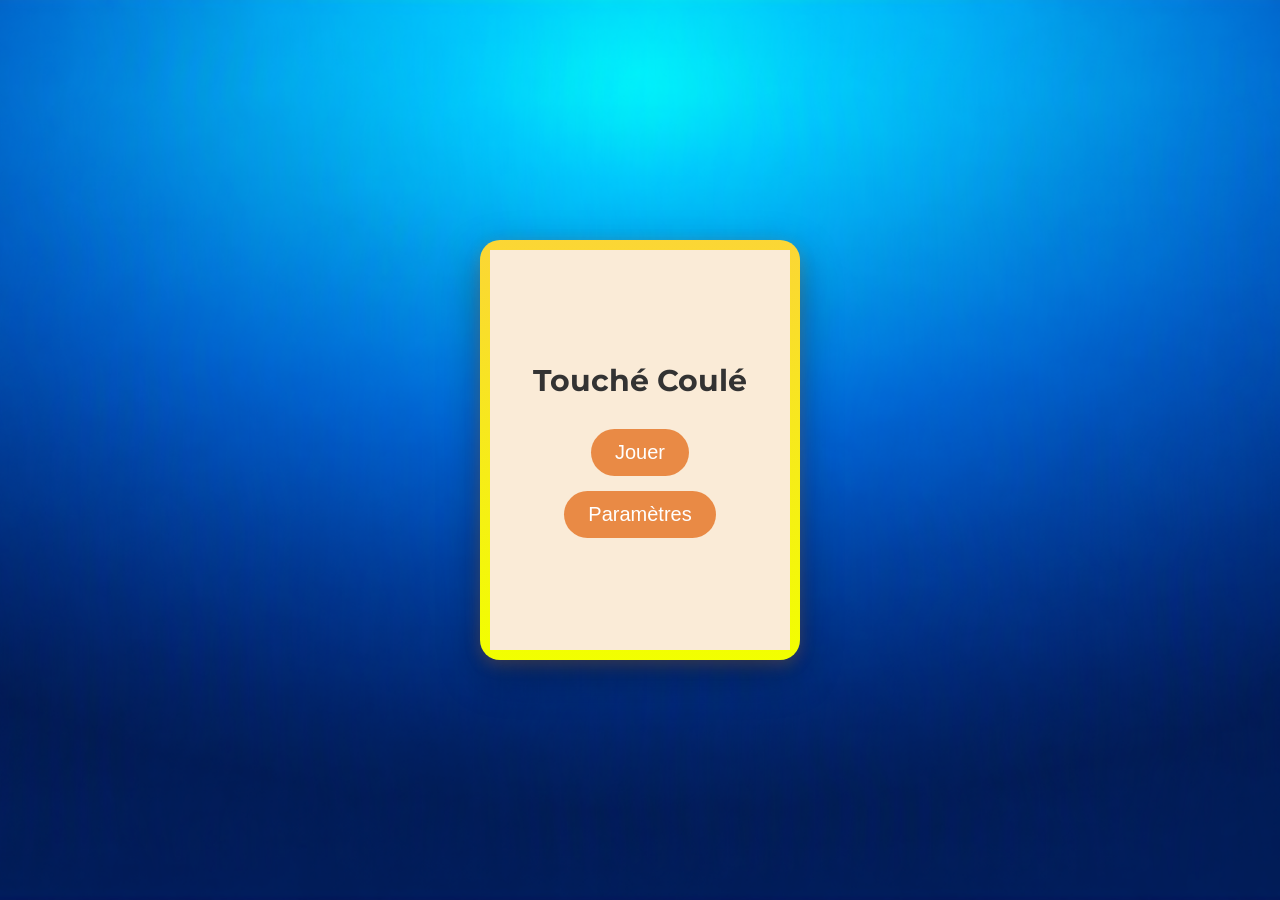
<file: index.html>
<!doctype html>
<html lang="fr">
  <head>
    <meta charset="UTF-8" />
    <meta name="viewport" content="width=device-width, initial-scale=1.0" />
    <title>jeu Touché Coulé en ligne</title>
    <meta
      name="description"
      content=" jouez  gratuitement  au meilleur jeu de bataille navale en ligne ! Placez vos navires, coulez la flotte ennemie et devenez le maître des océans."
    />
    <link rel="stylesheet" href="./asset/police/import.css" />
    <link rel="stylesheet" href="style.css" />
    <script type="module" src="script.js"></script>
  </head>
  <body class="page-accuile">
    <img
      src="./asset/img/porte-avion.png"
      class="bateau-animé"
      alt="bateau touché coulé"
    />
    <img
      src="./asset/img/ship1.png"
      class="bateau-animé"
      alt="bateau touché coulé"
    />
    <img
      src="./asset/img/ship2.png"
      class="bateau-animé"
      alt="bateau touché coulé"
    />
    <img
      src="./asset/img/ship3.png"
      class="bateau-animé"
      alt="bateau touché coulé"
    />
    <img
      src="./asset/img/sous-marin.png"
      class="bateau-animé"
      alt="bateau touché coulé"
    />

    <div id="menu-conteigner">
      <div id="fond-menu">
        <div id="menu">
          <h1>Touché Coulé</h1>
          <button type="button" id="Jouer">Jouer</button>
          <button type="button" id="Paramètres">Paramètres</button>
        </div>
      </div>
    </div>
  </body>
</html>
</file>
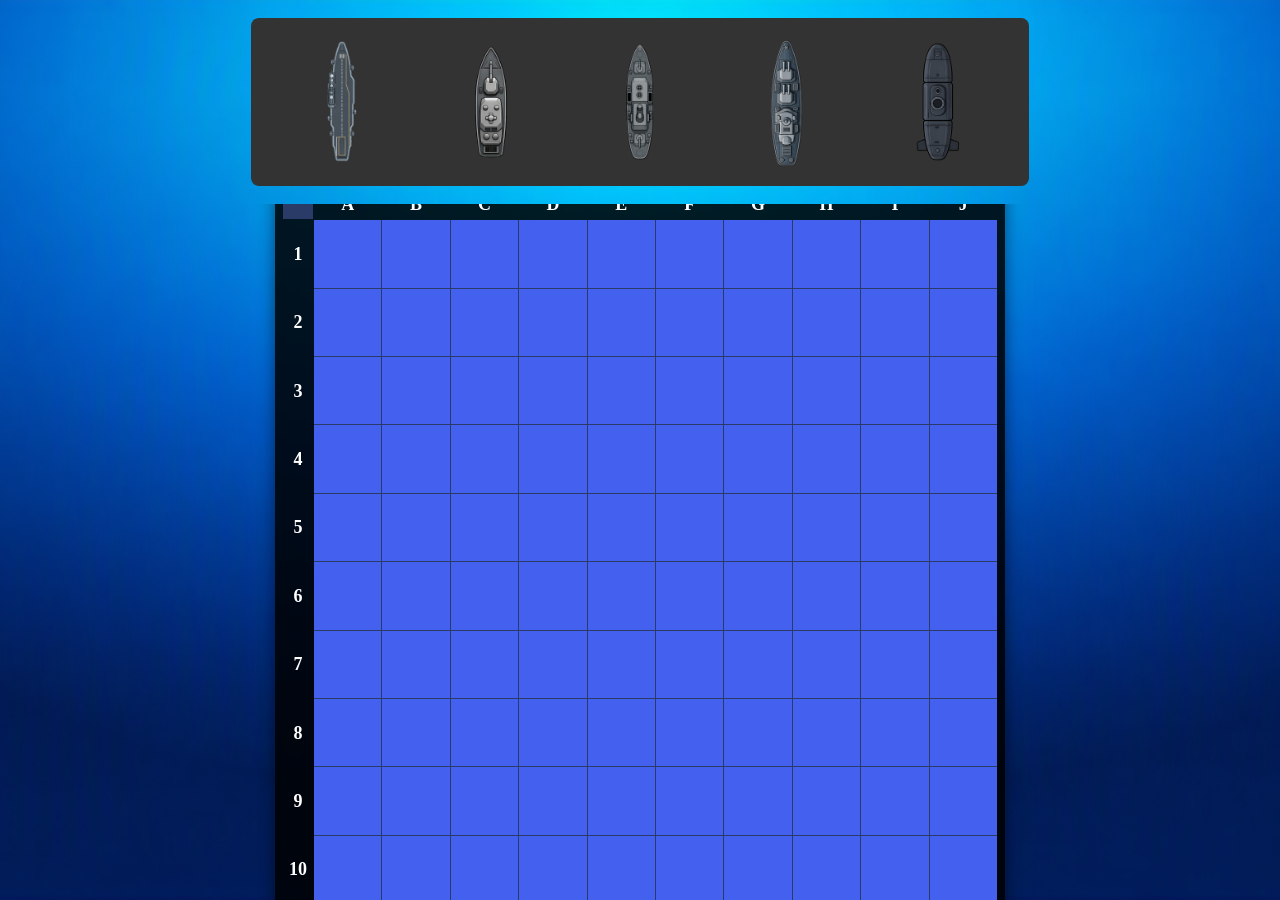
<file: jeux.html>
<!doctype html>
<html lang="en">
  <head>
    <meta charset="UTF-8" />
    <meta name="viewport" content="width=device-width, initial-scale=1.0" />
    <title>jeu Touché Coulé en ligne</title>
    <link
      rel="preload"
      as="image"
      href="./asset/img/bateaux-grille/porte-avion.webp"
      fetchpriority="low"
    />
    <link
      rel="preload"
      as="image"
      href="./asset/img/bateaux-grille/ship1.webp"
      fetchpriority="low"
    />
    <link
      rel="preload"
      as="image"
      href="./asset/img/bateaux-grille/ship2.webp"
      fetchpriority="low"
    />
    <link
      rel="preload"
      as="image"
      href="./asset/img/bateaux-grille/ship3.webp"
      fetchpriority="low"
    />
    <link
      rel="preload"
      as="image"
      href="./asset/img/bateaux-grille/sous-marin.webp"
      fetchpriority="low"
    />
    <script type="module" src="jeu.js"></script>
    <link rel="stylesheet" href="style.css" />
  </head>
  <body class="page-jeu">
    <div id="conteigner-div">
      <div class="place-bateau">
        <img
          class="bateau porte-avion"
          src="./asset/img/porte-avion.png"
          data-grille-src="./asset/img/bateaux-grille/porte-avion.webp"
          alt="Porte-avion"
          draggable="true"
        />
        <img
          class="bateau patrouilleur"
          src="./asset/img/ship1.png"
          data-grille-src="./asset/img/bateaux-grille/ship1.webp"
          alt="Patrouilleur"
          draggable="true"
        />
        <img
          class="bateau destroyer"
          src="./asset/img/ship2.png"
          data-grille-src="./asset/img/bateaux-grille/ship2.webp"
          alt="Destroyer"
          draggable="true"
        />
        <img
          class="bateau croiseur"
          src="./asset/img/ship3.png"
          data-grille-src="./asset/img/bateaux-grille/ship3.webp"
          alt="Croiseur"
          draggable="true"
        />
        <img
          class="bateau sous-marin"
          src="./asset/img/sous-marin.png"
          data-grille-src="./asset/img/bateaux-grille/sous-marin.webp"
          alt="Sous-marin"
          draggable="true"
        />
      </div>
    </div>
    <div class="conteigner-jeu">
      <div class="plateau">
        <div class="coin-vide"></div>
        <div class="lettre">
          <div>A</div>
          <div>B</div>
          <div>C</div>
          <div>D</div>
          <div>E</div>
          <div>F</div>
          <div>G</div>
          <div>H</div>
          <div>I</div>
          <div>J</div>
        </div>
        <div class="chiffre">
          <div>1</div>
          <div>2</div>
          <div>3</div>
          <div>4</div>
          <div>5</div>
          <div>6</div>
          <div>7</div>
          <div>8</div>
          <div>9</div>
          <div>10</div>
        </div>
        <div class="grille"></div>
      </div>
    </div>
    <button id="commence-le-jeu" type="button">OK</button>
    <button
      id="tourner-bateau"
      type="button"
      aria-label="Tourner le bateau"
      title="Tourner le bateau (R)"
      hidden
    >
      ↻
    </button>
    <div id="mini-conteigner">
      <div class="plateau">
        <div class="coin-vide"></div>
        <div class="lettre">
          <div>A</div>
          <div>B</div>
          <div>C</div>
          <div>D</div>
          <div>E</div>
          <div>F</div>
          <div>G</div>
          <div>H</div>
          <div>I</div>
          <div>J</div>
        </div>
        <div class="chiffre">
          <div>1</div>
          <div>2</div>
          <div>3</div>
          <div>4</div>
          <div>5</div>
          <div>6</div>
          <div>7</div>
          <div>8</div>
          <div>9</div>
          <div>10</div>
        </div>

        <div class="grille" id="grille-mini-interne"></div>
      </div>
    </div>
    <div id="message-fin" role="alert" aria-live="assertive" hidden>
      <div id="confettis" aria-hidden="true"></div>
      <section class="panneau-fin">
        <h1 id="message-resultat"></h1>
        <div class="actions-fin">
          <button id="recommencer" type="button">Recommencer</button>
          <a href="./index.html">Retourner à l'accueil</a>
        </div>
      </section>
    </div>
  </body>
</html>
</file>
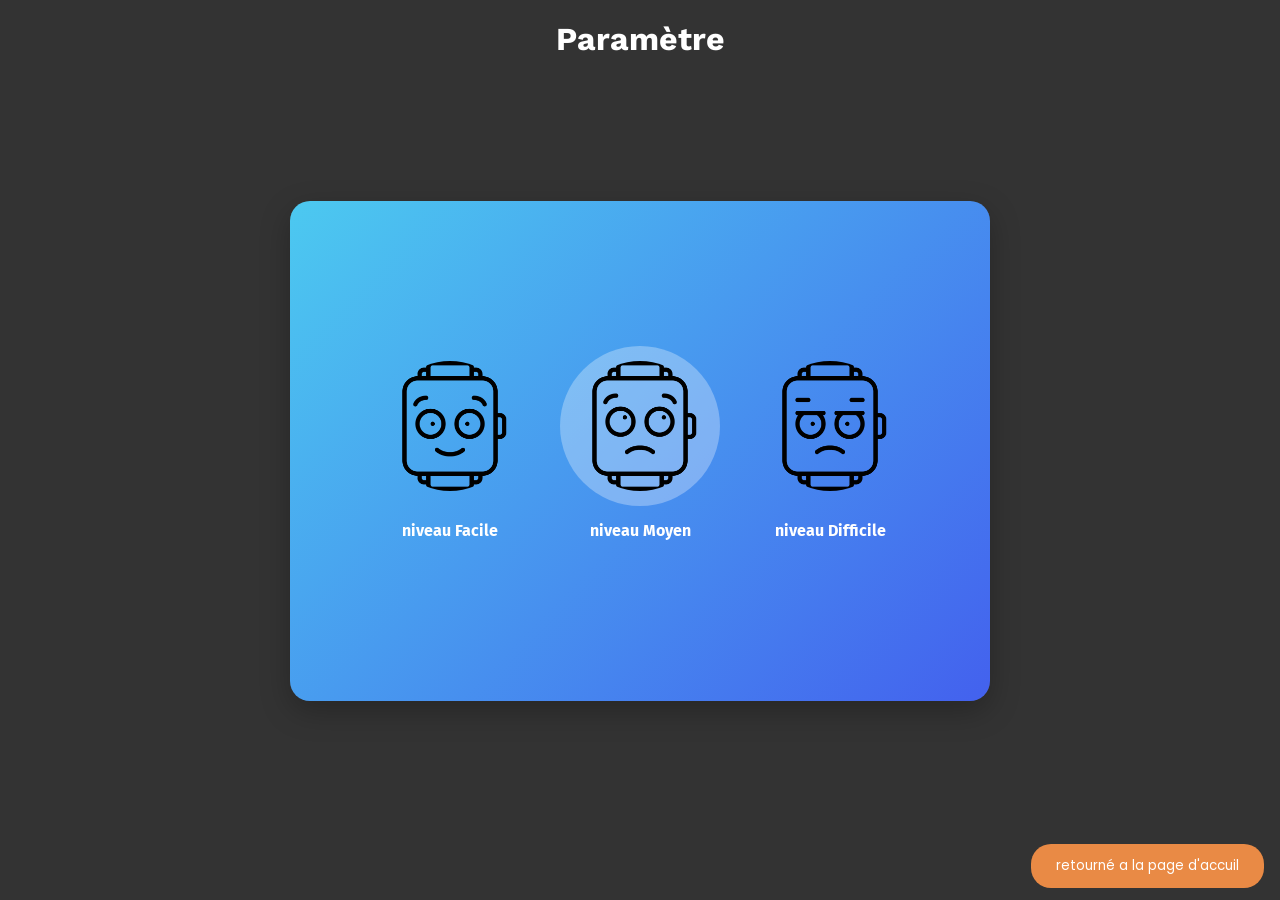
<file: paramètre.html>
<!doctype html>
<html lang="en">
  <head>
    <meta charset="UTF-8" />
    <meta name="viewport" content="width=device-width, initial-scale=1.0" />
    <title>Réglé la difficulter</title>
    <link rel="stylesheet" href="style.css" />
    <link rel="stylesheet" href="./asset/police/import.css" />
    <script type="module" src="script.js"></script>
  </head>
  <body class="page-paramètre">
    <h1 id="titre-paramètre">Paramètre</h1>
    <div id="page_acuille_conteigner">
      <button type="button" id="retour">retourné a la page d'accuil</button>
    </div>

    <div id="conteigner-difficulter">
      <div id="difficulter">
        <div class="robot" data-difficulty="easy">
          <img
            src="./asset/img/robot-difficulter-facile.png"
            alt="robot niveau easy"
          />

          <p>niveau Facile</p>
        </div>
        <div class="robot" data-difficulty="normal">
          <img
            src="./asset/img/robot-difficulter-normal.png"
            alt="robot niveau medium"
          />

          <p>niveau Moyen</p>
        </div>
        <div class="robot" data-difficulty="hard">
          <img
            src="./asset/img/robot-difficulter-hard.png"
            alt="robot niveau hard"
          />
          <p>niveau Difficile</p>
        </div>
      </div>
    </div>
  </body>
</html>
</file>
<file: asset/police/import.css>
/* Momo Trust Display : police originale, style decoratif */
@import url("https://fonts.googleapis.com/css2?family=Momo+Trust+Display&display=swap");

/* Montserrat : police sans-serif moderne */
@import url("https://fonts.googleapis.com/css2?family=Montserrat:wght@400;700&display=swap");

/* Roboto : police sans-serif polyvalente */
@import url("https://fonts.googleapis.com/css2?family=Roboto:wght@400;700&display=swap");

/* Oswald : police condensee, adaptee aux titres */
@import url("https://fonts.googleapis.com/css2?family=Oswald:wght@400;700&display=swap");

/* Playfair Display : police serif elegante */
@import url("https://fonts.googleapis.com/css2?family=Playfair+Display:wght@400;700&display=swap");

/* Poppins : police geometrique et arrondie */
@import url("https://fonts.googleapis.com/css2?family=Poppins:wght@400;700&display=swap");

/* Lato : police sans-serif lisible */
@import url("https://fonts.googleapis.com/css2?family=Lato:wght@400;700&display=swap");

/* Open Sans : police concue pour la lecture a l'ecran */
@import url("https://fonts.googleapis.com/css2?family=Open+Sans:wght@400;700&display=swap");

/* Roboto Slab : police slab serif robuste */
@import url("https://fonts.googleapis.com/css2?family=Roboto+Slab:wght@400;700&display=swap");

/* Merriweather : police serif confortable a lire */
@import url("https://fonts.googleapis.com/css2?family=Merriweather:wght@400;700&display=swap");

/* Nunito : police arrondie et conviviale */
@import url("https://fonts.googleapis.com/css2?family=Nunito:wght@400;700&display=swap");

/* Raleway : police elegante pour les titres */
@import url("https://fonts.googleapis.com/css2?family=Raleway:wght@400;700&display=swap");

/* Ubuntu : police sans-serif au style distinctif */
@import url("https://fonts.googleapis.com/css2?family=Ubuntu:wght@400;700&display=swap");

/* Rubik : police sans-serif aux formes arrondies */
@import url("https://fonts.googleapis.com/css2?family=Rubik:wght@400;700&display=swap");

/* Inter : police optimisee pour les interfaces */
@import url("https://fonts.googleapis.com/css2?family=Inter:wght@400;700&display=swap");

/* Source Sans 3 : police neutre et lisible */
@import url("https://fonts.googleapis.com/css2?family=Source+Sans+3:wght@400;700&display=swap");

/* Quicksand : police geometrique et douce */
@import url("https://fonts.googleapis.com/css2?family=Quicksand:wght@400;700&display=swap");

/* Work Sans : police adaptee aux interfaces et aux textes */
@import url("https://fonts.googleapis.com/css2?family=Work+Sans:wght@400;700&display=swap");

/* DM Sans : police moderne pour le web */
@import url("https://fonts.googleapis.com/css2?family=DM+Sans:wght@400;700&display=swap");

/* Bebas Neue : police compacte pour les grands titres */
@import url("https://fonts.googleapis.com/css2?family=Bebas+Neue&display=swap");

/* Anton : police epaisse pour les titres */
@import url("https://fonts.googleapis.com/css2?family=Anton&display=swap");

/* Pacifico : police manuscrite decorative */
@import url("https://fonts.googleapis.com/css2?family=Pacifico&display=swap");

/* Dancing Script : police cursive fluide */
@import url("https://fonts.googleapis.com/css2?family=Dancing+Script:wght@400;700&display=swap");

/* Lobster : police script epaisse et decorative */
@import url("https://fonts.googleapis.com/css2?family=Lobster&display=swap");

/* Abril Fatface : police serif decorative pour les titres */
@import url("https://fonts.googleapis.com/css2?family=Abril+Fatface&display=swap");

/* Fira Sans : police concue pour une lecture confortable */
@import url("https://fonts.googleapis.com/css2?family=Fira+Sans:wght@400;700&display=swap");

/* PT Sans : police sans-serif polyvalente */
@import url("https://fonts.googleapis.com/css2?family=PT+Sans:wght@400;700&display=swap");

/* Noto Sans : police sobre et facile a lire */
@import url("https://fonts.googleapis.com/css2?family=Noto+Sans:wght@400;700&display=swap");

/* Barlow : police sans-serif au style contemporain */
@import url("https://fonts.googleapis.com/css2?family=Barlow:wght@400;700&display=swap");

/* Cabin : police chaleureuse pour les textes */
@import url("https://fonts.googleapis.com/css2?family=Cabin:wght@400;700&display=swap");
</file>
<file: style.css>
* {
  box-sizing: border-box;
  scrollbar-width: none;
}

html {
  width: 100%;
  height: 100%;
  overflow: hidden;
  scrollbar-width: none;
}

html::-webkit-scrollbar,
body::-webkit-scrollbar,
*::-webkit-scrollbar {
  display: none;
  width: 0;
  height: 0;
}

body {
  margin: 0;
  padding: 0;
  font-family: Montserrat, sans-serif;
  overflow: hidden;
}
body.page-jeu {
  display: flex;
  flex-direction: column;
  width: 100%;
  height: 100vh;
  height: 100svh;
  overflow: hidden;
  background-image: url(./asset/img/fond-bleu.png);
  background-size: cover;
  background-position: center;
  background-repeat: no-repeat;
}
body.page-accuile {
  width: 100%;
  height: 100%;
  background-image: url(./asset/img/fond-bleu.png);
  background-color: #031b52;
  background-size: cover;
  background-position: center;
  min-height: 100vh;
  margin: 0;
  min-height: 100svh;
  min-height: 100dvh;
  background-repeat: no-repeat;
}
body.page-paramètre {
  display: grid;
  grid-template-rows: auto minmax(0, 1fr) auto;
  width: 100%;
  height: 100vh;
  height: 100svh;
  min-height: 100vh;
  min-height: 100svh;
  background-color: #333;
}

.bateau-animé {
  position: absolute;
  --bateau-largeur: clamp(180px, 22vw, 280px);
  left: calc(-1 * var(--bateau-largeur));
  width: var(--bateau-largeur);
  height: auto;

  transform: rotate(90deg);
  will-change: left;
}

@keyframes traverser-ecran {
  0% {
    left: calc(-1 * var(--bateau-largeur));
  }
  100% {
    left: calc(100vw + var(--bateau-largeur));
  }
}
#menu-conteigner {
  display: flex;
  min-height: 100vh;
  min-height: 100svh;
  min-height: 100dvh;
  justify-content: center;
  align-items: center;
  padding: 16px;
}

#fond-menu {
  background: linear-gradient(180deg, rgb(251, 214, 53), rgb(242, 255, 0));
  min-height: min(420px, calc(100vh - 32px));
  min-height: min(420px, calc(100svh - 32px));
  width: min(320px, 100%);
  z-index: 999999;
  padding: 10px;
  display: flex;
  box-shadow:
    0 15px 40px rgba(0, 0, 0, 0.35),
    0 5px 15px rgba(233, 138, 69, 0.3);
  border-radius: 20px;
}
#menu {
  display: flex;
  justify-content: center;
  align-items: center;
  flex: 1;
  min-width: 0;
  min-height: 0;
  flex-direction: column;
  gap: 15px;
  background-color: antiquewhite;
  padding: 16px;
}
#menu button {
  border: none;
  border-radius: 50px;
  padding: 12px clamp(18px, 6vw, 24px);
  font-size: clamp(16px, 4vw, 20px);
  color: white;
  transition: transform 0.35s ease-in-out;
  background: rgb(233, 138, 69);
  cursor: pointer;
  max-width: 100%;
}
#menu h1 {
  font-size: clamp(24px, 7vw, 30px);
  color: #333;
  margin: 0 0 15px;
  font-family: Montserrat, sans-serif;
  text-align: center;
}
#menu button:hover {
  transform: translatey(-5px);
}

#titre-paramètre {
  grid-row: 1;
  display: flex;
  justify-content: center;
  align-items: center;
  color: white;
  font-family: "work sans", sans-serif;
  margin: 20px 16px 0;
  text-align: center;
}
#page_acuille_conteigner {
  grid-row: 3;
  justify-self: end;
  align-self: flex-end;
  padding: 12px max(16px, env(safe-area-inset-right))
    max(12px, env(safe-area-inset-bottom)) 16px;
  z-index: 1;
}
#retour {
  display: flex;
  align-items: flex-start;
  background: rgb(233, 138, 69);
  border: none;
  color: white;
  border-radius: 20px;
  padding: 12px 25px;
  cursor: pointer;
  transition:
    background-color 0.2s ease,
    transform 0.35s ease-in-out;
  font-family: Poppins, sans-serif;
  max-width: 100%;
  text-align: center;
  margin-top: -20px;
}

#retour:hover {
  transform: translateY(5px);
  background: rgb(200, 110, 45);
}

#conteigner-difficulter {
  grid-row: 2;
  display: flex;
  justify-content: center;
  align-items: center;
  width: 100%;
  min-width: 0;
  min-height: 0;
  padding: 24px 16px 32px;
}

#difficulter {
  background: linear-gradient(135deg, #4cc9f0, #4361ee);
  min-height: 500px;
  width: min(700px, 100%);
  display: flex;
  flex-direction: row;
  flex-wrap: wrap;
  justify-content: center;
  align-items: center;
  gap: 30px;
  padding: 24px;
  border-radius: 20px;
  box-shadow: 0 10px 30px rgba(0, 0, 0, 0.25);
}

.robot {
  display: flex;
  flex-direction: column;
  align-items: center;
  cursor: pointer;
  transition: transform 0.2s ease-in-out;
}

.robot img {
  width: clamp(100px, 22vw, 160px);
  height: clamp(100px, 22vw, 160px);
  object-fit: contain;
  padding: 15px;
  border-radius: 50%;
  transition: background-color 0.3s ease;
}

.robot:hover {
  transform: scale(1.08);
}

.robot.selected img {
  background-color: rgba(255, 255, 255, 0.3);
}

.robot p {
  text-align: center;
  color: white;
  margin-top: 15px;
  font-weight: bold;
  font-family: "Fira Sans", sans-serif;
}

#image-difficulter {
  width: 100px;
}

@media (max-width: 600px) {
  #difficulter {
    min-height: 0;
    flex-direction: column;
    gap: 12px;
    padding: 20px 16px;
  }

  .robot {
    width: 100%;
  }

  .robot img {
    width: clamp(100px, 28vw, 140px);
    height: clamp(100px, 28vw, 140px);
    padding: 10px;
  }

  .robot p {
    margin: 8px 0 12px;
  }

  #retour {
    padding: 10px 16px;
    font-size: 14px;
  }
}
.conteigner-jeu {
  display: flex;
  flex: 1 1 0;
  justify-content: center;
  align-items: center;
  width: 100%;
  min-width: 0;
  min-height: 0;
  overflow: hidden;
  padding: 0 12px max(12px, env(safe-area-inset-bottom));
}

.plateau {
  display: grid;
  grid-template-columns: clamp(20px, 4vw, 30px) minmax(0, 1fr);
  grid-template-rows: clamp(20px, 4vw, 30px) minmax(0, 1fr);
  width: min(100%, 730px, calc(100dvw - 48px), calc(100dvh - 160px));
  height: auto;
  max-width: 100%;
  min-width: 0;
  min-height: 0;
  aspect-ratio: 1;
  flex: 0 1 auto;
  margin: 0 auto;
  gap: clamp(2px, 0.5vw, 4px);
}

.lettre {
  display: grid;
  grid-template-columns: repeat(10, 1fr);
  text-align: center;
  font-weight: bold;
  font-family: Ubuntu;
  font-size: large;
}

.chiffre {
  display: grid;
  font-family: Ubuntu;
  font-size: large;
  grid-template-rows: repeat(10, 1fr);
  text-align: center;
  align-items: center;
  font-weight: bold;
}

.grille {
  --espace-case: 3px;
  display: grid;
  grid-template-columns: repeat(10, minmax(0, 1fr));
  grid-template-rows: repeat(10, minmax(0, 1fr));
  gap: var(--espace-case);
  width: 100%;
  height: 100%;
  min-width: 0;
  min-height: 0;
  aspect-ratio: 1;
}

.cell {
  position: relative;
  background-color: #4361ee;
  aspect-ratio: 1;
  cursor: pointer;
}

.cell.rate,
.cell.a-leau {
  z-index: 2;
}

.cell.touche {
  z-index: 1;
}

.conteigner-jeu .plateau {
  --espace-case: 1px;
  gap: 1px;
  padding: 8px;
  border-radius: 10px;
  background: rgba(0, 0, 0, 0.85);
  box-shadow: 0 4px 15px rgba(0, 0, 0, 0.5);
}

.conteigner-jeu .lettre,
.conteigner-jeu .chiffre {
  color: white;
  align-items: stretch;
  justify-items: stretch;
}

.conteigner-jeu .lettre {
  grid-template-columns: repeat(10, minmax(0, 1fr));
  column-gap: var(--espace-case);
}

.conteigner-jeu .chiffre {
  grid-template-rows: repeat(10, minmax(0, 1fr));
  row-gap: var(--espace-case);
}

.conteigner-jeu .lettre > div,
.conteigner-jeu .chiffre > div {
  display: grid;
  place-items: center;
  width: 100%;
  height: 100%;
  min-width: 0;
  min-height: 0;
  line-height: 1;
  text-align: center;
}

.conteigner-jeu .grille {
  --espace-case: 1px;
  background-color: #2b3b67;
}

.conteigner-jeu .coin-vide {
  background-color: #2b3b67;
}

#conteigner-div {
  width: fit-content;
  max-width: calc(100% - 24px);
  flex: 0 0 auto;
  margin: clamp(8px, 2vh, 20px) auto;
  background: #333;
  padding: clamp(8px, 1.5vw, 20px) clamp(10px, 2vw, 30px);
  border-radius: 8px;
  display: flex;
  justify-content: center;
  transition: transform 0.5s ease-in-out;
  animation: descendre 1s ease-in-out forwards;
}

#conteigner-div[hidden] {
  display: none;
}

.place-bateau {
  display: flex;
  flex-direction: row;
  flex-wrap: wrap;
  justify-content: center;
  gap: clamp(6px, 1.5vw, 20px);
  align-items: center;
}
@keyframes descendre {
  0% {
    transform: translatey(-100px);
    opacity: 0;
  }
  100% {
    transform: translateY(0);
    opacity: 1;
  }
}
.place-bateau img {
  width: clamp(40px, 11vw, 130px);
  max-width: 100%;
  height: auto;
  object-fit: contain;
  cursor: pointer;
  transform: rotate(var(--angle-rotation, 0deg));
  transition: transform 0.35s ease-in-out;
}
.place-bateau img:hover {
  transform: rotate(var(--angle-rotation, 0deg)) scale(1.15);
}

.bateau-case {
  display: contents;
}

#tourner-bateau {
  display: none;
}

#commence-le-jeu {
  position: fixed;
  right: max(16px, env(safe-area-inset-right));
  bottom: max(16px, env(safe-area-inset-bottom));
  z-index: 5;
  width: 80px;
  height: 40px;
  border-radius: 20px;
  background: linear-gradient(yellow, orange);
  cursor: pointer;
  transition: transform 0.35s ease-in-out;
  display: none;
  border: none;
}
#commence-le-jeu:hover {
  transform: scale(1.2);
}

#tourner-bateau[hidden] {
  display: none;
}

@media (max-width: 600px), (pointer: coarse) {
  #tourner-bateau:not([hidden]) {
    position: fixed;
    z-index: 10;
    display: grid;
    width: 40px;
    height: 40px;
    place-items: center;
    padding: 0;
    border: 2px solid white;
    border-radius: 50%;
    background: #e98a45;
    color: white;
    font-size: 26px;
    line-height: 1;
    cursor: pointer;
    touch-action: manipulation;
  }
}

@media (max-height: 500px) and (orientation: landscape) {
  body.page-jeu {
    display: grid;
    grid-template-columns: auto minmax(0, 1fr);
    grid-template-rows: minmax(0, 1fr);
  }

  #conteigner-div {
    max-width: none;
    margin: 8px 0 8px 8px;
    padding: 8px;
    align-self: center;
  }

  .place-bateau {
    width: clamp(76px, 22vw, 150px);
    gap: clamp(4px, 1vh, 8px);
  }

  .place-bateau img {
    width: clamp(28px, 7vh, 48px);
  }

  .conteigner-jeu {
    min-width: 0;
    width: 100%;
    padding: 8px;
  }

  .plateau {
    width: min(100%, 730px, calc(100vw - 180px), calc(100vh - 16px));
    width: min(100%, 730px, calc(100dvw - 180px), calc(100dvh - 16px));
  }
}

@media (max-width: 600px) {
  body.page-accuile {
    position: fixed;
    inset: 0;
    width: 100%;
    height: 100vh;
    height: 100svh;
    min-height: 0;
    overflow: hidden;
    overscroll-behavior: none;
  }

  #menu-conteigner {
    width: 100%;
    height: 100%;
    min-height: 0;
    overflow: hidden;
  }

  #fond-menu {
    width: min(320px, calc(100vw - 32px));
    height: min(420px, calc(100svh - 32px));
    min-height: 0;
    max-width: 100%;
  }

  #titre-paramètre {
    margin-top: 16px;
    font-size: clamp(24px, 7vw, 32px);
  }

  #conteigner-difficulter {
    padding: 16px 12px;
  }

  #difficulter {
    width: 100%;
  }

  #page_acuille_conteigner {
    padding-top: 8px;
  }

  #retour {
    padding: 10px 14px;
    font-size: 14px;
  }

  .grille {
    --espace-case: 2px;
  }
}

@media (max-width: 600px) and (max-height: 420px) {
  #fond-menu {
    height: calc(100svh - 16px);
    padding: 6px;
  }

  #menu {
    gap: 6px;
    padding: 8px;
  }

  #menu h1 {
    margin-bottom: 4px;
    font-size: clamp(20px, 6vw, 26px);
  }

  #menu button {
    padding-block: 8px;
  }
}

@media (max-height: 500px) and (min-width: 601px) {
  #menu-conteigner {
    padding-block: 12px;
  }

  #fond-menu {
    min-height: 0;
  }

  #menu {
    gap: 8px;
    padding: 12px;
  }

  #menu h1 {
    margin-bottom: 4px;
  }

  #conteigner-difficulter {
    min-height: 0;
  }

  #difficulter {
    min-height: 0;
    padding: 16px;
  }
}

@media (min-width: 2560px) {
  #fond-menu {
    width: min(280px, 100%);
    min-height: min(380px, calc(100svh - 32px));
  }

  #menu {
    gap: 12px;
    padding: 12px;
  }

  #difficulter {
    width: min(600px, 100%);
    min-height: 440px;
    gap: 24px;
    padding: 20px;
  }

  .robot img {
    width: 140px;
    height: 140px;
  }

  #retour {
    padding: 10px 20px;
  }

  .plateau {
    width: min(100%, 900px, calc(100dvw - 48px), calc(100dvh - 160px));
  }

  #conteigner-div {
    max-width: min(680px, calc(100% - 24px));
    padding: 12px 18px;
  }

  .place-bateau {
    gap: 14px;
  }

  .place-bateau img {
    width: 100px;
  }
}
.grille .bateau-case {
  position: relative;
  z-index: 1;
  display: block;
  min-width: 0;
  min-height: 0;
}

.grille .bateau-case > .bateau {
  position: absolute;
  top: 50%;
  left: 50%;
  display: block;
  max-width: none;
  min-width: 0;
  min-height: 0;
  object-fit: fill;
  object-position: center;
  pointer-events: auto;
  cursor: grab;
  transform: translate(-50%, -50%) rotate(var(--angle-rotation, 0deg))
    scaleX(var(--echelle-epaisseur-bateau, 0.85))
    scaleY(var(--echelle-longueur-bateau, 1));
  transition: transform 0.35s ease-in-out;
}

.bateau.porte-avion {
  --echelle-longueur-bateau: 0.9;
}

.bateau.patrouilleur,
.bateau.destroyer {
  --echelle-epaisseur-bateau: 0.7;
}

.bateau.porte-avion,
.bateau.croiseur,
.bateau.sous-marin {
  --echelle-epaisseur-bateau: 0.95;
}

.grille .bateaudragged {
  pointer-events: none;
}

.bateaudragged {
  filter: drop-shadow(0 0 8px #ffd43b);
}
#mini-conteigner {
  --mini-axe: clamp(16px, 6cqi, 28px);
  --mini-axe-zoom: clamp(20px, 6cqi, 32px);
  position: fixed;
  bottom: max(12px, env(safe-area-inset-bottom));
  left: max(12px, env(safe-area-inset-left));
  z-index: 1000;
  background: #000;
  border: 2px solid #000;
  padding: 8px;
  border-radius: 10px;
  box-shadow: 0 4px 15px rgba(0, 0, 0, 0.5);
  display: none;
  width: min(440px, max(200px, 23vw), calc(100vw - 24px), calc(100dvh - 24px));
  aspect-ratio: 1;
  container-type: inline-size;
  transition: all 0.5s ease-in-out;
}

#mini-conteigner .plateau {
  width: 100% !important;
  height: 100% !important;
  max-width: none !important;
  margin: 0 !important;
  gap: 1px !important;
  grid-template-columns: var(--mini-axe) minmax(0, 1fr) !important;
  grid-template-rows: var(--mini-axe) minmax(0, 1fr) !important;
}

#mini-conteigner .lettre,
#mini-conteigner .chiffre {
  min-width: 0;
  min-height: 0;
  color: white !important;
  font-size: clamp(9px, 2.8cqi, 13px) !important;
  gap: 0 !important;
}

#mini-conteigner .lettre {
  grid-template-columns: repeat(10, minmax(0, 1fr));
  column-gap: 1px !important;
}

#mini-conteigner .chiffre {
  grid-template-rows: repeat(10, minmax(0, 1fr));
  row-gap: 1px !important;
}

#mini-conteigner .lettre div,
#mini-conteigner .chiffre div {
  color: white !important;
  display: grid;
  place-items: center;
  width: 100%;
  height: 100%;
  min-width: 0;
  min-height: 0;
  line-height: 1;
  text-align: center;
}

#mini-conteigner .grille {
  gap: 0 !important;
  background-color: #4361ee;
}

#mini-conteigner .cell {
  background-color: #4361ee;
  border: 1px solid #000;
}

#mini-conteigner .cell.touche,
#mini-conteigner .cell.rate,
#mini-conteigner .cell.a-leau {
  position: relative;
  z-index: 2;
}

#mini-conteigner .cell.touche {
  z-index: 3;
  background-color: transparent;
}

#mini-conteigner .grille .bateau-case {
  position: relative;
  z-index: 2;
  display: block;
}

#mini-conteigner .grille .bateau-case > .bateau {
  --mini-hauteur-bateau: calc((100cqi - var(--mini-axe) - 10px) / 10);
  position: absolute !important;
  top: 50% !important;
  left: 50% !important;

  width: var(--mini-hauteur-bateau) !important;
  height: calc(var(--taille-bateau, 1) * var(--mini-hauteur-bateau)) !important;
  max-width: none !important;
  max-height: none !important;
  object-fit: fill !important;
  transform: translate(-50%, -50%) rotate(var(--angle-rotation, 0deg))
    scaleX(var(--echelle-epaisseur-bateau, 0.85))
    scaleY(var(--echelle-longueur-bateau, 1)) !important;
}

#mini-conteigner.zoom-animation {
  width: min(620px, calc(100dvw - 24px), calc(100dvh - 24px));
  bottom: 50%;
  left: 50%;
  transform: translate(-50%, 50%) !important;
  z-index: 9999;
}

#mini-conteigner.zoom-animation .plateau {
  grid-template-columns: var(--mini-axe-zoom) minmax(0, 1fr) !important;
  grid-template-rows: var(--mini-axe-zoom) minmax(0, 1fr) !important;
}

#mini-conteigner.zoom-animation .lettre,
#mini-conteigner.zoom-animation .chiffre {
  font-size: clamp(12px, 3cqi, 18px) !important;
}

#mini-conteigner.zoom-animation .grille .bateau-case > .bateau {
  --mini-hauteur-bateau: calc((100cqi - var(--mini-axe-zoom) - 10px) / 10);
  width: var(--mini-hauteur-bateau) !important;
  height: calc(var(--taille-bateau, 1) * var(--mini-hauteur-bateau)) !important;
  object-fit: fill !important;
  transform: translate(-50%, -50%) rotate(var(--angle-rotation, 0deg))
    scaleX(var(--echelle-epaisseur-bateau, 0.85))
    scaleY(var(--echelle-longueur-bateau, 1)) !important;
}

#mini-conteigner,
#mini-conteigner * {
  cursor: default !important;
  pointer-events: none;
}
#mini-conteigner .coin-vide {
  background-color: #2b3b67;
}

#message-fin {
  position: fixed;
  inset: 0;
  z-index: 10000;
  display: grid;
  place-items: center;
  overflow: hidden;
  background: rgb(0 0 0 / 75%);
}

#message-fin[hidden] {
  display: none;
}

.panneau-fin {
  position: relative;
  z-index: 1;
  display: grid;
  justify-items: center;
  gap: 24px;
  width: min(90vw, 480px);
  padding: 32px 24px;
  border: 3px solid #000;
  border-radius: 16px;
  background: #2b3b67;
  box-shadow: 0 12px 36px rgb(0 0 0 / 45%);
  text-align: center;
}

#message-resultat {
  margin: 0;
  color: white;
  font-size: clamp(2rem, 8vw, 5rem);
  font-weight: 700;
  text-shadow: 0 3px 12px rgb(0 0 0 / 70%);
}

.actions-fin {
  display: flex;
  flex-wrap: wrap;
  justify-content: center;
  gap: 12px;
}

.actions-fin button,
.actions-fin a {
  display: inline-flex;
  align-items: center;
  justify-content: center;
  border: 2px solid #000;
  border-radius: 8px;
  padding: 10px 16px;
  background: #4361ee;
  color: white;
  font: inherit;
  font-weight: 700;
  text-decoration: none;
  cursor: pointer;
  transition:
    background-color 0.2s ease,
    transform 0.2s ease,
    box-shadow 0.2s ease;
}

.actions-fin button:hover,
.actions-fin a:hover,
.actions-fin button:active,
.actions-fin a:active {
  background: #5b75f0;
  transform: translateY(-6px) scale(1.06);
  box-shadow: 0 8px 18px rgb(0 0 0 / 45%);
}

.actions-fin button:focus-visible,
.actions-fin a:focus-visible {
  outline: 3px solid #ffd43b;
  outline-offset: 3px;
}

#confettis {
  position: absolute;
  inset: 0;
  overflow: hidden;
  pointer-events: none;
}

.confetti {
  position: absolute;
  top: -12px;
  width: 10px;
  height: 16px;
  background: var(--couleur-confetti);
  opacity: 0;
  animation: chute-confetti var(--duree-confetti) var(--delai-confetti) ease-in
    forwards;
}

@keyframes chute-confetti {
  0% {
    transform: translate3d(0, -5vh, 0) rotate(0);
    opacity: 1;
  }
  100% {
    transform: translate3d(var(--deplacement-confetti), 110vh, 0) rotate(720deg);
    opacity: 0.8;
  }
}

@media (prefers-reduced-motion: reduce) {
  .confetti {
    animation-duration: 0.01ms;
  }
}

@media (min-width: 601px) and (pointer: coarse) {
  #mini-conteigner {
    width: min(
      240px,
      max(180px, 18vw),
      calc(100dvw - 24px),
      calc(100dvh - 24px)
    );
    padding: 6px;
  }
}

@media (max-width: 600px) {
  #mini-conteigner {
    --mini-axe: 14px;
    --mini-axe-zoom: 20px;
    width: min(160px, calc(100vw - 24px), calc(100dvh - 24px));
    padding: 6px;
  }

  #mini-conteigner .lettre,
  #mini-conteigner .chiffre {
    font-size: 7px !important;
  }

  #mini-conteigner .grille .bateau-case > .bateau {
    --mini-hauteur-bateau: calc((100cqi - 24px) / 10);
  }

  #mini-conteigner.zoom-animation {
    width: min(420px, calc(100dvw - 24px), calc(100dvh - 24px));
  }

  #mini-conteigner.zoom-animation .lettre,
  #mini-conteigner.zoom-animation .chiffre {
    font-size: 10px !important;
  }

  #mini-conteigner.zoom-animation .grille .bateau-case > .bateau {
    --mini-hauteur-bateau: calc((100cqi - 30px) / 10);
  }
}

@media (min-width: 2560px) {
  #mini-conteigner {
    left: max(170px, env(safe-area-inset-left));
    bottom: max(10px, env(safe-area-inset-bottom));
    width: min(620px, calc(100dvw - 32px), calc(100dvh - 32px));
  }
}
.cell.touche::after {
  content: "";
  position: absolute;
  inset: 0;
  z-index: 2;
  background-image: url(./asset/img/fire-flame.gif);
  background-position: center;
  background-repeat: no-repeat;
  background-size: 65% 65%;
  pointer-events: none;
}

.cell.rate::after {
  content: "";
  position: absolute;
  inset: 0;
  background-image: url(./asset/img/splash-salpica.gif);
  background-position: center;
  background-repeat: no-repeat;
  background-size: contain;
  pointer-events: none;
}

.cell.a-leau::after {
  content: "";
  position: absolute;
  inset: 25%;
  background:
    linear-gradient(
      45deg,
      transparent 43%,
      rgb(255 255 255 / 55%) 43% 57%,
      transparent 57%
    ),
    linear-gradient(
      -45deg,
      transparent 43%,
      rgb(255 255 255 / 55%) 43% 57%,
      transparent 57%
    );
  pointer-events: none;
}

.conteigner-jeu .cell.a-leau::after {
  inset: 38%;
}
</file>
